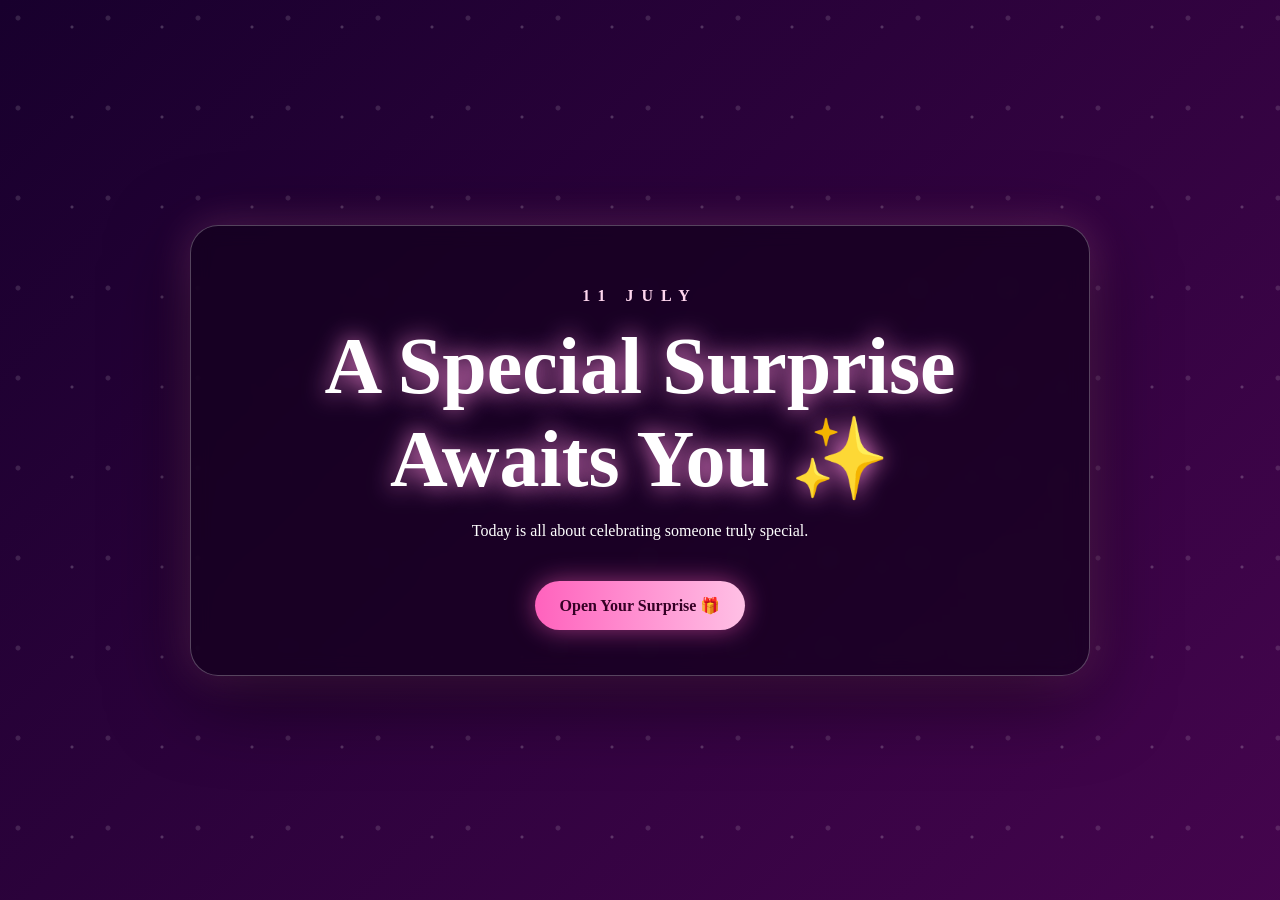
<file: index.html>
<!DOCTYPE html><html><head><meta charset="UTF-8"><meta name="viewport" content="width=device-width,initial-scale=1"><title>A Special Birthday Surprise</title><link rel="stylesheet" href="style.css"></head><body class="center"><div class="stars"></div><main class="card hero"><p class="date">11 JULY</p><h1>A Special Surprise Awaits You ✨</h1><p>Today is all about celebrating someone truly special.</p><a class="btn" href="home.html">Open Your Surprise 🎁</a></main><script src="script.js"></script></body></html>
</file>
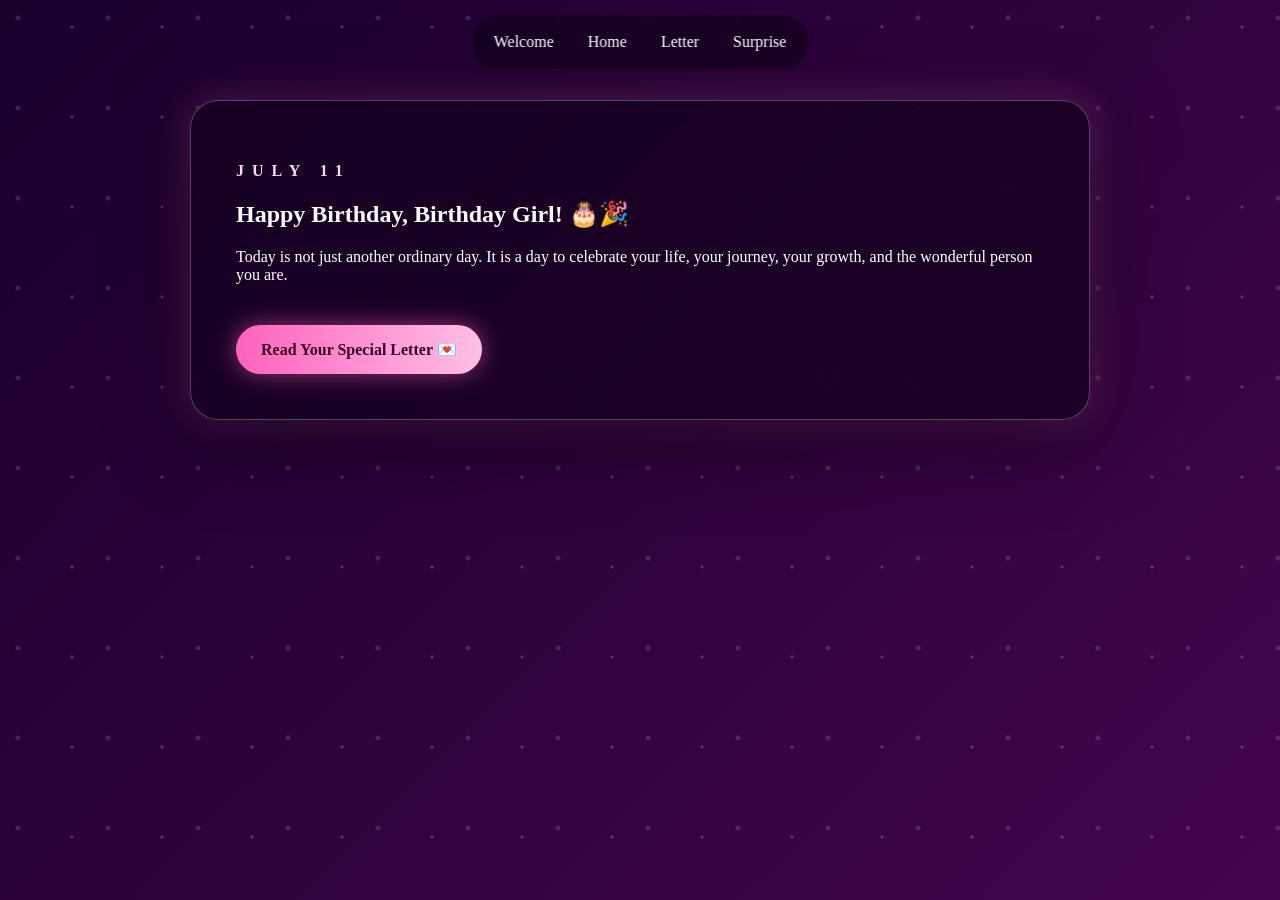
<file: home.html>
<!DOCTYPE html><html><head><meta charset="UTF-8"><meta name="viewport" content="width=device-width,initial-scale=1"><title>Happy Birthday!</title><link rel="stylesheet" href="style.css"></head><body><nav><a href="index.html">Welcome</a><a href="home.html">Home</a><a href="letter.html">Letter</a><a href="surprise.html">Surprise</a></nav><main class="page"><section class="card"><p class="date">JULY 11</p><h1>Happy Birthday, Birthday Girl! 🎂🎉</h1><p>Today is not just another ordinary day. It is a day to celebrate your life, your journey, your growth, and the wonderful person you are.</p><a class="btn" href="letter.html">Read Your Special Letter 💌</a></section></main><script src="script.js"></script></body></html>
</file>
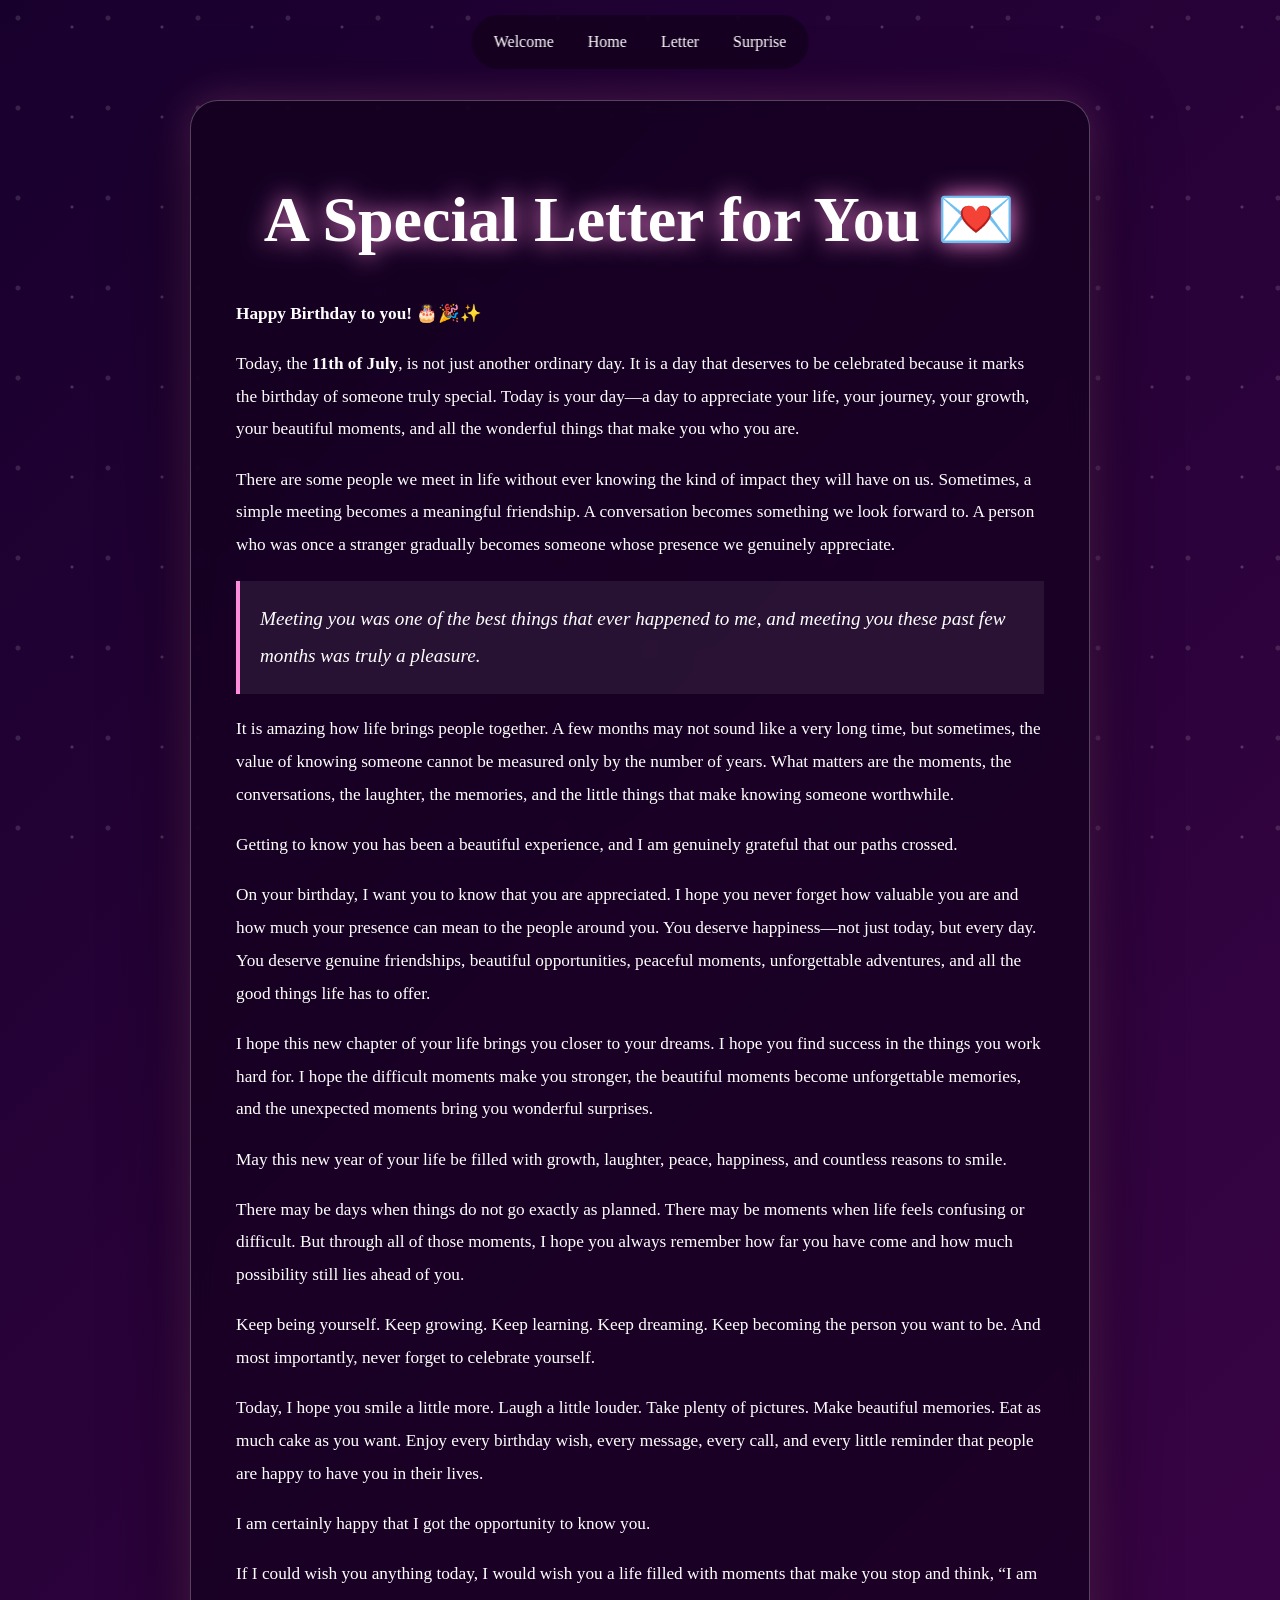
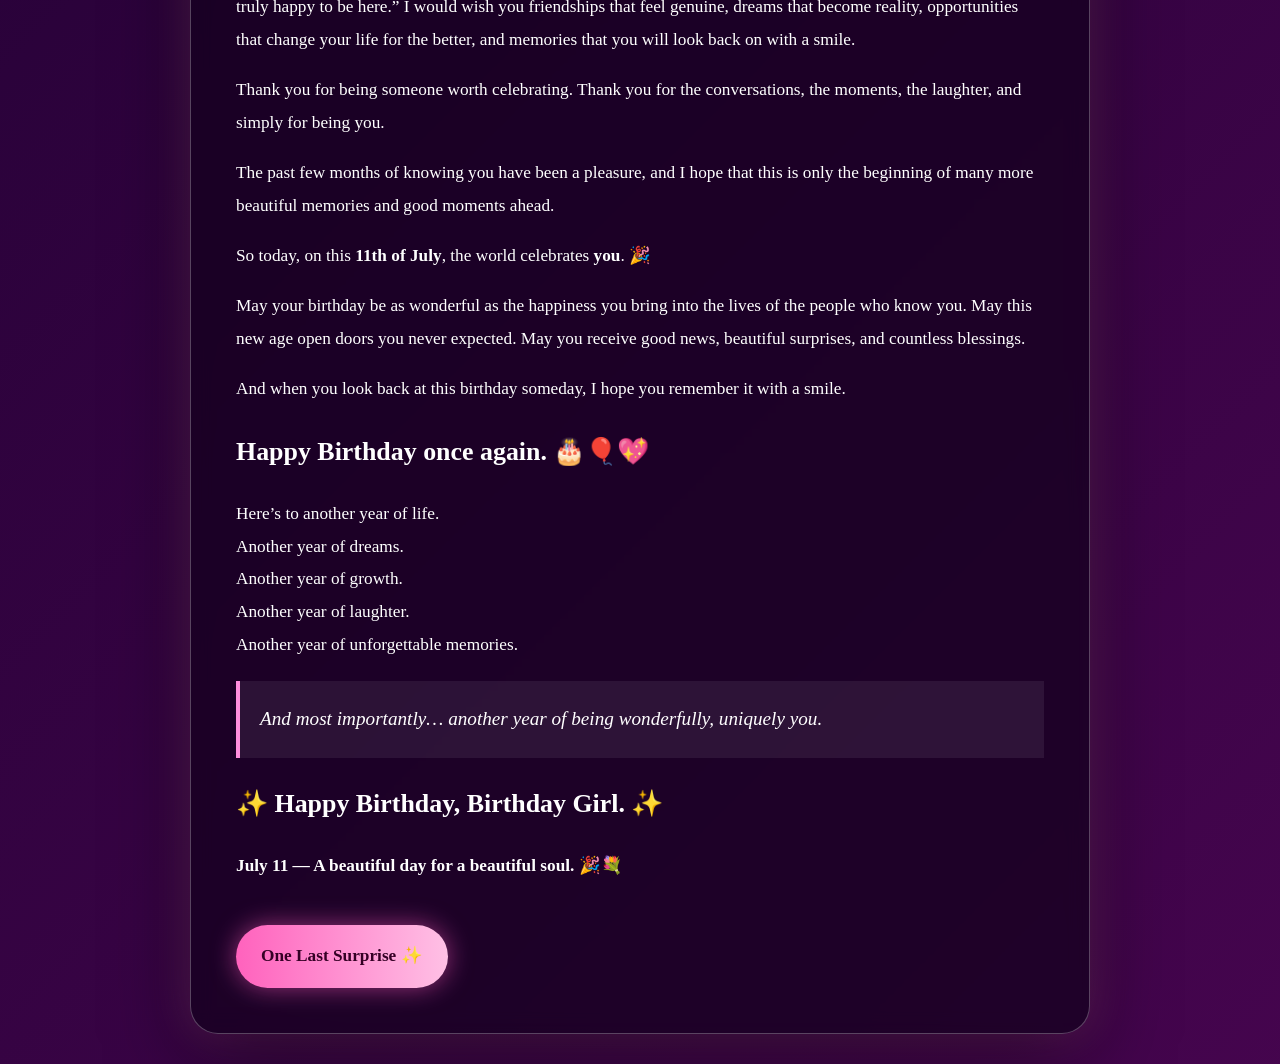
<file: letter.html>
<!DOCTYPE html><html><head><meta charset="UTF-8"><meta name="viewport" content="width=device-width,initial-scale=1"><title>A Letter For You</title><link rel="stylesheet" href="style.css"></head><body><nav><a href="index.html">Welcome</a><a href="home.html">Home</a><a href="letter.html">Letter</a><a href="surprise.html">Surprise</a></nav><main class="page"><article class="card letter"><h1>A Special Letter for You 💌</h1>
<p><strong>Happy Birthday to you! 🎂🎉✨</strong></p>
<p>Today, the <strong>11th of July</strong>, is not just another ordinary day. It is a day that deserves to be celebrated because it marks the birthday of someone truly special. Today is your day—a day to appreciate your life, your journey, your growth, your beautiful moments, and all the wonderful things that make you who you are.</p>
<p>There are some people we meet in life without ever knowing the kind of impact they will have on us. Sometimes, a simple meeting becomes a meaningful friendship. A conversation becomes something we look forward to. A person who was once a stranger gradually becomes someone whose presence we genuinely appreciate.</p>
<p class="highlight">Meeting you was one of the best things that ever happened to me, and meeting you these past few months was truly a pleasure.</p>
<p>It is amazing how life brings people together. A few months may not sound like a very long time, but sometimes, the value of knowing someone cannot be measured only by the number of years. What matters are the moments, the conversations, the laughter, the memories, and the little things that make knowing someone worthwhile.</p>
<p>Getting to know you has been a beautiful experience, and I am genuinely grateful that our paths crossed.</p>
<p>On your birthday, I want you to know that you are appreciated. I hope you never forget how valuable you are and how much your presence can mean to the people around you. You deserve happiness—not just today, but every day. You deserve genuine friendships, beautiful opportunities, peaceful moments, unforgettable adventures, and all the good things life has to offer.</p>
<p>I hope this new chapter of your life brings you closer to your dreams. I hope you find success in the things you work hard for. I hope the difficult moments make you stronger, the beautiful moments become unforgettable memories, and the unexpected moments bring you wonderful surprises.</p>
<p>May this new year of your life be filled with growth, laughter, peace, happiness, and countless reasons to smile.</p>
<p>There may be days when things do not go exactly as planned. There may be moments when life feels confusing or difficult. But through all of those moments, I hope you always remember how far you have come and how much possibility still lies ahead of you.</p>
<p>Keep being yourself. Keep growing. Keep learning. Keep dreaming. Keep becoming the person you want to be. And most importantly, never forget to celebrate yourself.</p>
<p>Today, I hope you smile a little more. Laugh a little louder. Take plenty of pictures. Make beautiful memories. Eat as much cake as you want. Enjoy every birthday wish, every message, every call, and every little reminder that people are happy to have you in their lives.</p>
<p>I am certainly happy that I got the opportunity to know you.</p>
<p>If I could wish you anything today, I would wish you a life filled with moments that make you stop and think, “I am truly happy to be here.” I would wish you friendships that feel genuine, dreams that become reality, opportunities that change your life for the better, and memories that you will look back on with a smile.</p>
<p>Thank you for being someone worth celebrating. Thank you for the conversations, the moments, the laughter, and simply for being you.</p>
<p>The past few months of knowing you have been a pleasure, and I hope that this is only the beginning of many more beautiful memories and good moments ahead.</p>
<p>So today, on this <strong>11th of July</strong>, the world celebrates <strong>you</strong>. 🎉</p>
<p>May your birthday be as wonderful as the happiness you bring into the lives of the people who know you. May this new age open doors you never expected. May you receive good news, beautiful surprises, and countless blessings.</p>
<p>And when you look back at this birthday someday, I hope you remember it with a smile.</p>
<h2>Happy Birthday once again. 🎂🎈💖</h2>
<p>Here’s to another year of life.<br>Another year of dreams.<br>Another year of growth.<br>Another year of laughter.<br>Another year of unforgettable memories.</p>
<p class="highlight">And most importantly… another year of being wonderfully, uniquely you.</p>
<h2>✨ Happy Birthday, Birthday Girl. ✨</h2><p><strong>July 11 — A beautiful day for a beautiful soul. 🎉💐</strong></p>
<a class="btn" href="surprise.html">One Last Surprise ✨</a></article></main><script src="script.js"></script></body></html>
</file>
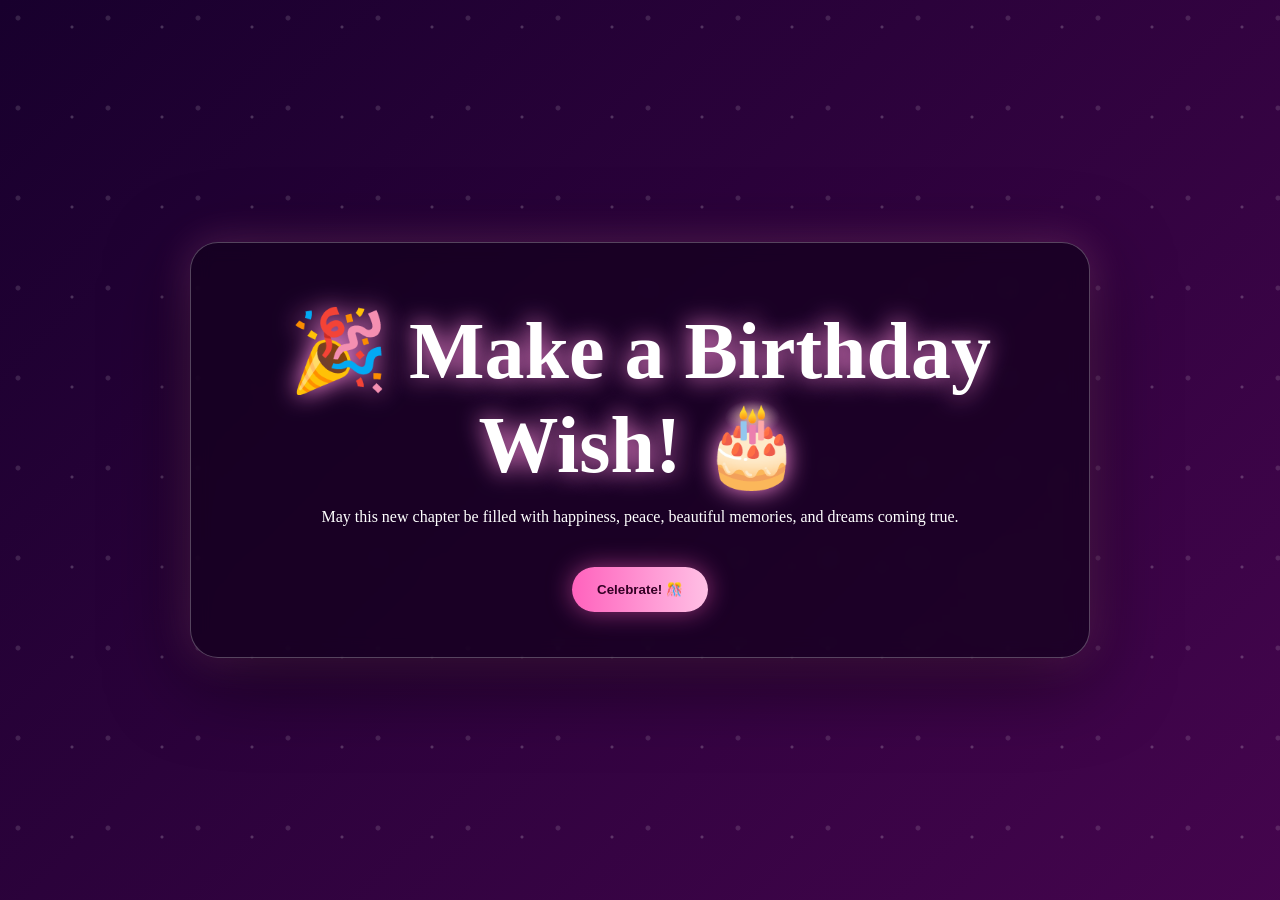
<file: surprise.html>
<!DOCTYPE html><html><head><meta charset="UTF-8"><meta name="viewport" content="width=device-width,initial-scale=1"><title>Your Surprise</title><link rel="stylesheet" href="style.css"></head><body class="center"><main class="card hero"><h1>🎉 Make a Birthday Wish! 🎂</h1><p>May this new chapter be filled with happiness, peace, beautiful memories, and dreams coming true.</p><button class="btn" onclick="celebrate()">Celebrate! 🎊</button><div id="confetti"></div></main><script src="script.js"></script></body></html>
</file>
<file: style.css>
*{box-sizing:border-box}body{margin:0;min-height:100vh;font-family:Georgia,serif;color:#fff;background:linear-gradient(135deg,#18002d,#5b075e,#9b185f);background-size:300% 300%;animation:bg 10s ease infinite}body:before{content:"";position:fixed;inset:0;background:radial-gradient(circle at 20% 20%,#ffffff22 0 2px,transparent 3px),radial-gradient(circle at 80% 30%,#ffffff33 0 1px,transparent 2px);background-size:90px 90px;pointer-events:none}.center,.page{display:flex;align-items:center;justify-content:center;padding:30px}.page{padding-top:100px}.card{width:min(900px,94vw);padding:45px;border:1px solid #ffffff44;border-radius:28px;background:#14001dbb;box-shadow:0 20px 80px #0008,0 0 40px #ff77cc44;backdrop-filter:blur(10px);animation:rise 1s ease}.hero{text-align:center}.hero h1,.letter h1{font-size:clamp(2.3rem,7vw,5rem);margin:.2em 0;text-shadow:0 0 25px #ff8ddd}.date{letter-spacing:.5em;color:#ffd6ef;font-weight:bold}.letter{line-height:1.9;font-size:1.08rem}.letter h1{font-size:clamp(2rem,5vw,4rem);text-align:center}.highlight{padding:20px;border-left:4px solid #ff8ddd;background:#ffffff12;font-size:1.2rem;font-style:italic}.btn{display:inline-block;margin-top:25px;padding:15px 25px;border:0;border-radius:999px;background:linear-gradient(90deg,#ff62bd,#ffc0e5);color:#350025;text-decoration:none;font-weight:bold;cursor:pointer;box-shadow:0 0 25px #ff5fbd88;transition:.25s}.btn:hover{transform:scale(1.06)}nav{position:fixed;z-index:5;top:15px;left:50%;transform:translateX(-50%);display:flex;gap:10px;padding:10px;background:#14001dcc;border-radius:999px;backdrop-filter:blur(10px)}nav a{color:white;text-decoration:none;padding:8px 12px}@keyframes bg{50%{background-position:100% 50%}}@keyframes rise{from{opacity:0;transform:translateY(30px)}to{opacity:1;transform:none}}.piece{position:fixed;top:-20px;font-size:24px;animation:fall 4s linear forwards}@keyframes fall{to{transform:translateY(110vh) rotate(720deg);opacity:.3}}@media(max-width:600px){.card{padding:25px}.letter{font-size:1rem}nav{width:94%;justify-content:center;font-size:.85rem}}
</file>
